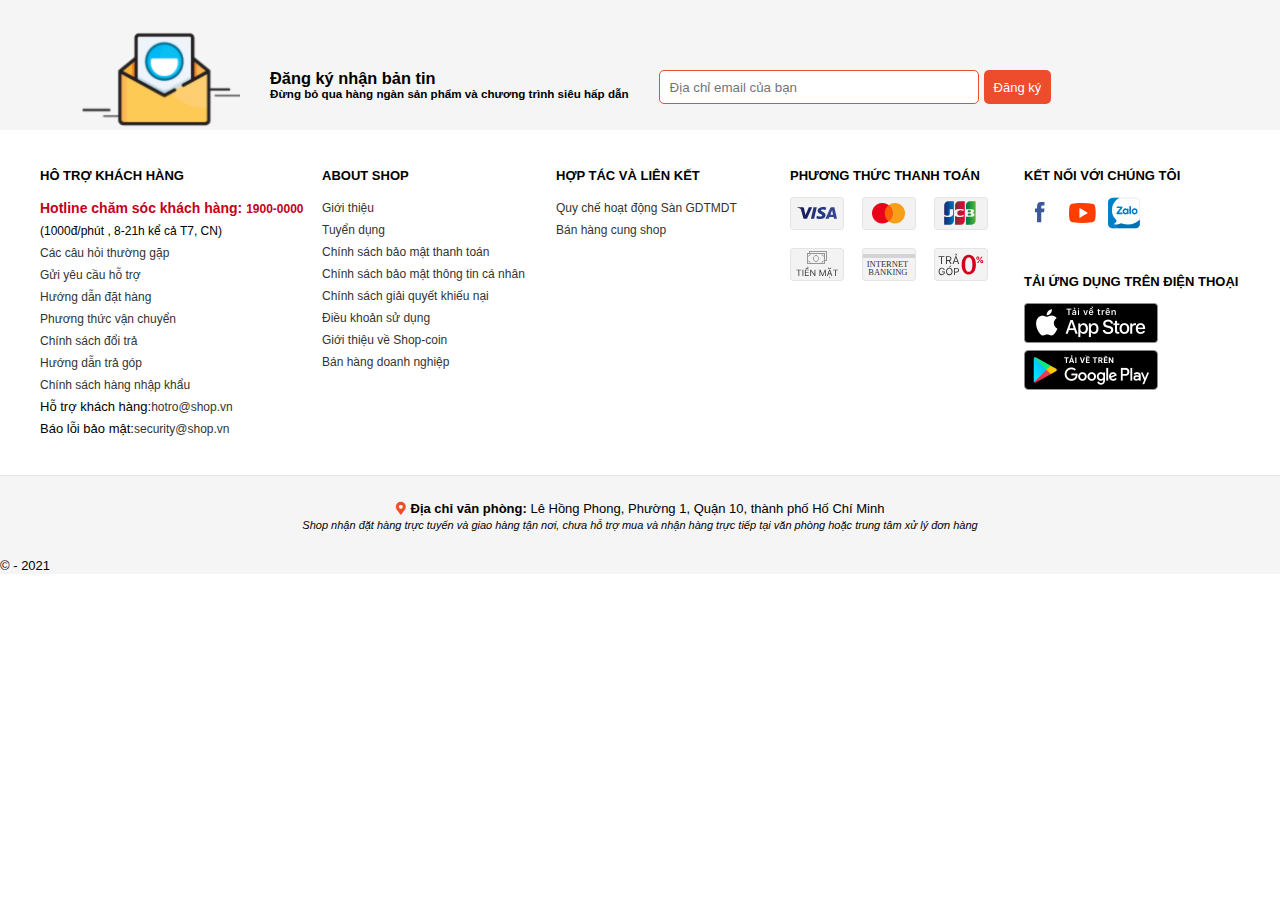
<file: footer.html>
<!DOCTYPE html>
<html>

<head>
    <meta http-equiv="Content-Type" content="text/html;charset=UTF-8">
    <meta name="viewport" content="width=device-width, initial-scale=1.0">
    <link rel="stylesheet" href="assets/css/footer.css">
    <link rel="stylesheet" href="assets/css/base.css">
    <link rel="stylesheet" href="/assets//font/fontawesome-free-5.15.3-web/css/all.min.css">
</head>

<body>
    <div class="footer">
        <div class="footer_container">
            <div class="footer_letter">
                <div class="letter-icon">
                    <img src="assets/img/newsletter.png" alt="Not Found">
                </div>
                <div class="letter-decripsion">
                    <h3>Đăng ký nhận bản tin</h3>
                    <h5>Đừng bỏ qua hàng ngàn sản phẩm và chương trình siêu hấp dẫn</h5>
                </div>
                <div class="letter-form">
                    <div class="input-wrapper">
                        <input type="text" placeholder="Địa chỉ email của bạn">
                    </div>
                    <button type="submit" class="btn-registerletter">Đăng ký</button>
                </div>
            </div>
            <div class="footer_information">
                <div class="information_container">
                    <div class="information-items">
                        <h4>HÔ TRỢ KHÁCH HÀNG</h4>
                        <p class="hotline">
                            Hotline chăm sóc khách hàng:
                            <a href="tel:1900-0000">1900-0000</a>
                            <span>(1000đ/phút , 8-21h kể cả T7, CN)</span>
                        </p>
                        <a href="#">Các câu hỏi thường gặp</a>
                        <a href="#">Gửi yêu cầu hỗ trợ</a>
                        <a href="#">Hướng dẫn đặt hàng</a>
                        <a href="#">Phương thức vận chuyển</a>
                        <a href="#">Chính sách đổi trả</a>
                        <a href="#">Hướng dẫn trả góp</a>
                        <a href="#">Chính sách hàng nhập khẩu</a>
                        <p>Hỗ trợ khách hàng:<a href="#">hotro@shop.vn</a></p>
                        <p>Báo lỗi bảo mật:<a href="#">security@shop.vn</a></p>
                    </div>
                    <div class="information-items">
                        <h4>ABOUT SHOP</h4>
                        <a href="#">Giới thiệu</a>
                        <a href="#">Tuyển dụng</a>
                        <a href="#">Chính sách bảo mật thanh toán</a>
                        <a href="#">Chính sách bảo mật thông tin cá nhân</a>
                        <a href="#">Chính sách giải quyết khiếu nại</a>
                        <a href="#">Điều khoản sử dụng</a>
                        <a href="#">Giới thiệu về Shop-coin</a>
                        <a href="#">Bán hàng doanh nghiệp</a>
                    </div>
                    <div class="information-items">
                        <h4>HỢP TÁC VÀ LIÊN KẾT</h4>
                        <a href="#">Quy chế hoạt động Sàn GDTMDT</a>
                        <a href="#">Bán hàng cung shop</a>
                    </div>
                    <div class="information-items">
                        <h4>PHƯƠNG THỨC THANH TOÁN</h4>
                        <div class="information-charge">
                            <img src="assets/img/visa.svg" alt="Not Found">
                            <img src="assets/img/mastercard.svg" alt="Not Found">
                            <img src="assets/img/jcb.svg" alt="Not Found">
                            <img src="assets/img/cash.svg" alt="Not Found">
                            <img src="assets/img/internet-banking.svg" alt="Not Found">
                            <img src="assets/img/installment.svg" alt="Not Found">
                        </div>
                    </div>
                    <div class="information-items">
                        <h4>KẾT NỐI VỚI CHÚNG TÔI</h4>
                        <div class ="information-connect">
                            <a href="#"><img src="assets/img/fb.svg" alt="Not Found"></a>
                            <a href="#"><img src="assets/img/youtube.svg" alt="Not Found"></a>
                            <a href="#"><img src="assets/img/zalo.svg" alt="Not Found" width="32px" height="32px"></a>
                        </div>
                        <h4>TẢI ỨNG DỤNG TRÊN ĐIỆN THOẠI</h4>
                        <div class="information-download">
                            <a href="#"><img src="assets/img/appstore.png" alt="Not Found"></a>
                            <a href="#"><img src="assets/img/playstore.png" alt="Not Found"></a>
                        </div>
                    </div>
                </div>
            </div>
            <div class="footer_address">
                <div class="address_container">
                    <div class="address-info">
                        <p><i class="fas fa-map-marker-alt"></i><span class="address-title">Địa chỉ văn phòng:</span> Lê Hồng Phong, Phường 1, Quận 10, thành phố Hố Chí Minh </p>
                        <p class="small-text">Shop nhận đặt hàng trực tuyến và giao hàng tận nơi, chưa hỗ trợ mua và nhận hàng trực tiếp tại văn phòng hoặc trung tâm xử lý đơn hàng</p>
                    </div>
                </div>
                
            </div>
            <div class="footer_copyright">
                &copy - 2021 
            </div>
                       
        </div>
    </div>
</body>

</html>
</file>
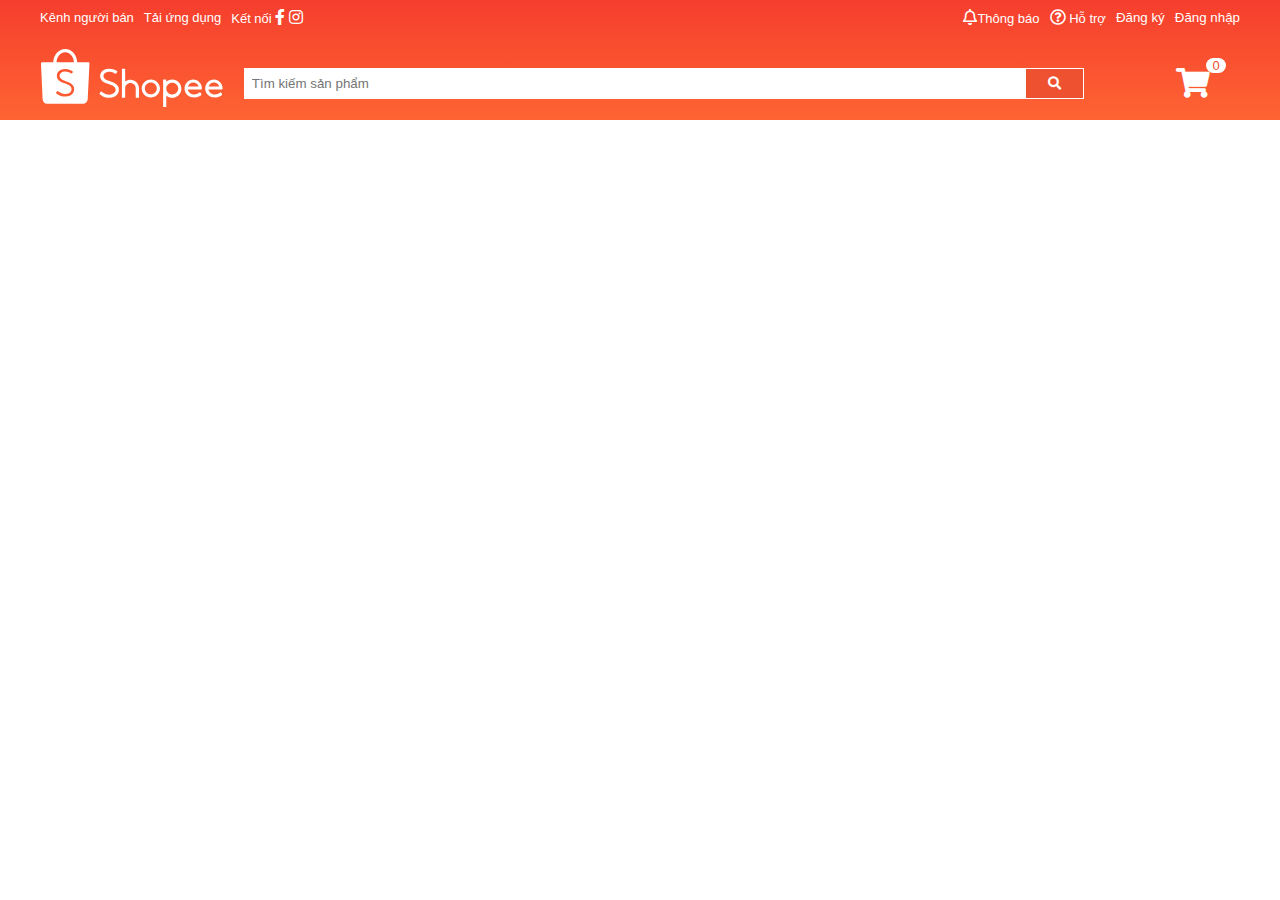
<file: header.html>
<!DOCTYPE html>
<html>

<head>
    <meta charset="UTF-8">
    <link rel="stylesheet" href="/assets/css/header.css">
    <link rel="stylesheet" href="/assets/css/base.css">
    <link rel="stylesheet" href="/assets//font/fontawesome-free-5.15.3-web/css/all.min.css">
</head>

<body>
    <div class="header">
        <div class="grid">
            <nav class="header__navbar">
                <ul class="header__navbar-list">
                    <li class="header__navbar-items"><a class="header__navbar-items-link" href="#">Kênh người bán</a>
                    </li>
                    <li class="header__navbar-items item-hovered-qr">
                        <a class="header__navbar-items-link " href="#">Tải ứng dụng</a>
                        <a class="header__navbar-items-link-hidden " href="#"><img src="/assets/img/QR_code.png"
                                alt="QR code" class="link-hidden-img"></a>
                    </li>
                    <li class="header__navbar-items">Kết nối
                        <a class="header__navbar-items-link" href="#"><i
                                class="header__navbar-icon fab fa-facebook-f"></i></a>
                        <a class="header__navbar-items-link" href="#"><i
                                class="header__navbar-icon fab fa-instagram"></i></a>
                    </li>
                </ul>
                <ul class="header__navbar-list">
                    <li class="header__navbar-items item-hovered-noti"><a class="header__navbar-items-link " href="#">
                            <i class="header__navbar-icon far fa-bell"></i>Thông báo</a>

                        <div class="header__navbar-items-notification">
                            <div class="notification-header">
                                <h4>Thông Báo Mới Nhận</h4>
                            </div>
                            <div class="notification-body">
                                <ul>
                                    <li>
                                        <a href="#">
                                            <div class="notification-detail">
                                                <img src="/assets/img/Notification_img.png" alt="Notification"
                                                    class="notification-img">
                                                <div>
                                                    <p class="notification-title">Phần tiêu đề của thông báo</p>
                                                    <p class="notification-description">Phần mô tả của thông báo Phần mô
                                                        tả
                                                        của thông báo Phần mô tả của thông báo Phần mô tả của thông báo
                                                        Phần
                                                        mô tả của thông báo Phần mô tả của thông báo Phần mô tả của
                                                        thông
                                                        báo</p>
                                                </div>

                                            </div>
                                        </a>
                                    </li>
                                    <li>
                                        <a href="#">
                                            <div class="notification-detail">
                                                <img src="/assets/img/Notification_img.png" alt="Notification"
                                                    class="notification-img">
                                                <div>
                                                    <p class="notification-title">Phần tiêu đề của thông báo</p>
                                                    <p class="notification-description">Phần mô tả của thông báo Phần mô
                                                        tả
                                                        của thông báo Phần mô tả của thông báo Phần mô tả của thông báo
                                                        Phần
                                                        mô tả của thông báo Phần mô tả của thông báo Phần mô tả của
                                                        thông
                                                        báo</p>
                                                </div>

                                            </div>
                                        </a>
                                    </li>
                                    <li>
                                        <a href="#">
                                            <div class="notification-detail">
                                                <img src="/assets/img/Notification_img.png" alt="Notification"
                                                    class="notification-img">
                                                <div>
                                                    <p class="notification-title">Phần tiêu đề của thông báo</p>
                                                    <p class="notification-description">Phần mô tả của thông báo Phần mô
                                                        tả
                                                        của thông báo Phần mô tả của thông báo Phần mô tả của thông báo
                                                        Phần
                                                        mô tả của thông báo Phần mô tả của thông báo Phần mô tả của
                                                        thông
                                                        báo</p>
                                                </div>

                                            </div>
                                        </a>
                                    </li>
                                    <li>
                                        <a href="#">
                                            <div class="notification-detail">
                                                <img src="/assets/img/Notification_img.png" alt="Notification"
                                                    class="notification-img">
                                                <div>
                                                    <p class="notification-title">Phần tiêu đề của thông báo</p>
                                                    <p class="notification-description">Phần mô tả của thông báo Phần mô
                                                        tả
                                                        của thông báo Phần mô tả của thông báo Phần mô tả của thông báo
                                                        Phần
                                                        mô tả của thông báo Phần mô tả của thông báo Phần mô tả của
                                                        thông
                                                        báo</p>
                                                </div>

                                            </div>
                                        </a>
                                    </li>
                                    <li>
                                        <a href="#">
                                            <div class="notification-detail">
                                                <img src="/assets/img/Notification_img.png" alt="Notification"
                                                    class="notification-img">
                                                <div>
                                                    <p class="notification-title">Phần tiêu đề của thông báo</p>
                                                    <p class="notification-description">Phần mô tả của thông báo Phần mô
                                                        tả
                                                        của thông báo Phần mô tả của thông báo Phần mô tả của thông báo
                                                        Phần
                                                        mô tả của thông báo Phần mô tả của thông báo Phần mô tả của
                                                        thông
                                                        báo</p>
                                                </div>

                                            </div>
                                        </a>
                                    </li>
                                    <li>
                                        <a href="#">
                                            <div class="notification-detail">
                                                <img src="/assets/img/Notification_img.png" alt="Notification"
                                                    class="notification-img">
                                                <div>
                                                    <p class="notification-title">Phần tiêu đề của thông báo</p>
                                                    <p class="notification-description">Phần mô tả của thông báo Phần mô
                                                        tả
                                                        của thông báo Phần mô tả của thông báo Phần mô tả của thông báo
                                                        Phần
                                                        mô tả của thông báo Phần mô tả của thông báo Phần mô tả của
                                                        thông
                                                        báo</p>
                                                </div>
                                            </div>
                                        </a>
                                    </li>
                                </ul>
                            </div>
                            <a href="#" class="notification-footer">Xem tất cả</a>
                        </div>

                    </li>
                    <li class="header__navbar-items"><a class="header__navbar-items-link" href="#"><i
                                class="header__navbar-icon far fa-question-circle"></i> Hỗ trợ </a></li>
                    <li class="header__navbar-items"><button class="header__navbar-items-link btn_register" >Đăng ký</button></li>
                    <li class="header__navbar-items"><button class="header__navbar-items-link btn_login" >Đăng nhập</button></li>
                </ul>
            </nav>
            <div class="header__navbarbottom">
                <div class="header__navbarbottom-items header__navbarbottom-items-logo ">
                    <a href="#" class="logo-select">
                        <svg viewBox="0 0 192 65"
                            class="shopee-svg-icon header-with-search__shopee-logo icon-shopee-logo">
                            <g fill-rule="evenodd">
                                <path
                                    d="M35.6717403 44.953764c-.3333497 2.7510509-2.0003116 4.9543414-4.5823845 6.0575984-1.4379707.6145919-3.36871.9463856-4.896954.8421628-2.3840266-.0911143-4.6237865-.6708937-6.6883352-1.7307424-.7375522-.3788551-1.8370513-1.1352759-2.6813095-1.8437757-.213839-.1790053-.239235-.2937577-.0977428-.4944671.0764015-.1151823.2172535-.3229831.5286218-.7791994.45158-.6616533.5079208-.7446018.5587128-.8221779.14448-.2217688.3792333-.2411091.6107855-.0588804.0243289.0189105.0243289.0189105.0426824.0333083.0379873.0294402.0379873.0294402.1276204.0990653.0907002.0706996.14448.1123887.166248.1287205 2.2265285 1.7438508 4.8196989 2.7495466 7.4376251 2.8501162 3.6423042-.0496401 6.2615109-1.6873341 6.7308041-4.2020035.5160305-2.7675977-1.6565047-5.1582742-5.9070334-6.4908212-1.329344-.4166762-4.6895175-1.7616869-5.3090528-2.1250697-2.9094471-1.7071043-4.2697358-3.9430584-4.0763845-6.7048539.296216-3.8283059 3.8501677-6.6835796 8.340785-6.702705 2.0082079-.004083 4.0121475.4132378 5.937338 1.2244562.6816382.2873109 1.8987274.9496089 2.3189359 1.2633517.2420093.1777159.2898136.384872.1510957.60836-.0774686.12958-.2055158.3350171-.4754821.7632974l-.0029878.0047276c-.3553311.5640922-.3664286.5817134-.447952.7136572-.140852.2144625-.3064598.2344475-.5604202.0732783-2.0600669-1.3839063-4.3437898-2.0801572-6.8554368-2.130442-3.126914.061889-5.4706057 1.9228561-5.6246892 4.4579402-.0409751 2.2896772 1.676352 3.9613243 5.3858811 5.2358503 7.529819 2.4196871 10.4113092 5.25648 9.869029 9.7292478M26.3725216 5.42669372c4.9022893 0 8.8982174 4.65220288 9.0851664 10.47578358H17.2875686c.186949-5.8235807 4.1828771-10.47578358 9.084953-10.47578358m25.370857 11.57065968c0-.6047069-.4870064-1.0948761-1.0875481-1.0948761h-11.77736c-.28896-7.68927544-5.7774923-13.82058185-12.5059489-13.82058185-6.7282432 0-12.2167755 6.13130641-12.5057355 13.82058185l-11.79421958.0002149c-.59136492.0107446-1.06748731.4968309-1.06748731 1.0946612 0 .0285807.00106706.0569465.00320118.0848825H.99995732l1.6812605 37.0613963c.00021341.1031483.00405483.2071562.01173767.3118087.00170729.0236381.003628.0470614.00554871.0704847l.00362801.0782207.00405483.004083c.25545428 2.5789222 2.12707837 4.6560709 4.67201764 4.7519129l.00576212.0055872h37.4122078c.0177132.0002149.0354264.0004298.0531396.0004298.0177132 0 .0354264-.0002149.0531396-.0004298h.0796027l.0017073-.0015043c2.589329-.0706995 4.6867431-2.1768587 4.9082648-4.787585l.0012805-.0012893.0017073-.0350275c.0021341-.0275062.0040548-.0547975.0057621-.0823037.0040548-.065757.0068292-.1312992.0078963-.1964115l1.8344904-37.207738h-.0012805c.001067-.0186956.0014939-.0376062.0014939-.0565167M176.465457 41.1518926c.720839-2.3512494 2.900423-3.9186779 5.443734-3.9186779 2.427686 0 4.739107 1.6486899 5.537598 3.9141989l.054826.1556978h-11.082664l.046506-.1512188zm13.50267 3.4063683c.014933.0006399.014933.0006399.036906.0008531.021973-.0002132.021973-.0002132.044372-.0008531.53055-.0243144.950595-.4766911.950595-1.0271786 0-.0266606-.000853-.0496953-.00256-.0865936.000427-.0068251.000427-.020262.000427-.0635588 0-5.1926268-4.070748-9.4007319-9.09145-9.4007319-5.020488 0-9.091235 4.2081051-9.091235 9.4007319 0 .3871116.022399.7731567.067838 1.1568557l.00256.0204753.01408.1013102c.250022 1.8683731 1.047233 3.5831812 2.306302 4.9708108-.00064-.0006399.00064.0006399.007253.0078915 1.396026 1.536289 3.291455 2.5833031 5.393601 2.9748936l.02752.0053321v-.0027727l.13653.0228215c.070186.0119439.144211.0236746.243409.039031 2.766879.332724 5.221231-.0661182 7.299484-1.1127057.511777-.2578611.971928-.5423827 1.37064-.8429007.128211-.0968312.243622-.1904632.34346-.2781231.051412-.0452164.092372-.083181.114131-.1051493.468898-.4830897.498124-.6543572.215249-1.0954297-.31146-.4956734-.586228-.9179769-.821744-1.2675504-.082345-.1224254-.154023-.2267215-.214396-.3133151-.033279-.0475624-.033279-.0475624-.054399-.0776356-.008319-.0117306-.008319-.0117306-.013866-.0191956l-.00256-.0038391c-.256208-.3188605-.431565-.3480805-.715933-.0970445-.030292.0268739-.131624.1051493-.14997.1245582-1.999321 1.775381-4.729508 2.3465571-7.455854 1.7760208-.507724-.1362888-.982595-.3094759-1.419919-.5184948-1.708127-.8565509-2.918343-2.3826022-3.267563-4.1490253l-.02752-.1394881h13.754612zM154.831964 41.1518926c.720831-2.3512494 2.900389-3.9186779 5.44367-3.9186779 2.427657 0 4.739052 1.6486899 5.537747 3.9141989l.054612.1556978h-11.082534l.046505-.1512188zm13.502512 3.4063683c.015146.0006399.015146.0006399.037118.0008531.02176-.0002132.02176-.0002132.044159-.0008531.530543-.0243144.950584-.4766911.950584-1.0271786 0-.0266606-.000854-.0496953-.00256-.0865936.000426-.0068251.000426-.020262.000426-.0635588 0-5.1926268-4.070699-9.4007319-9.091342-9.4007319-5.020217 0-9.091343 4.2081051-9.091343 9.4007319 0 .3871116.022826.7731567.068051 1.1568557l.00256.0204753.01408.1013102c.250019 1.8683731 1.04722 3.5831812 2.306274 4.9708108-.00064-.0006399.00064.0006399.007254.0078915 1.396009 1.536289 3.291417 2.5833031 5.393538 2.9748936l.027519.0053321v-.0027727l.136529.0228215c.070184.0119439.144209.0236746.243619.039031 2.766847.332724 5.22117-.0661182 7.299185-1.1127057.511771-.2578611.971917-.5423827 1.370624-.8429007.128209-.0968312.243619-.1904632.343456-.2781231.051412-.0452164.09237-.083181.11413-.1051493.468892-.4830897.498118-.6543572.215246-1.0954297-.311457-.4956734-.586221-.9179769-.821734-1.2675504-.082344-.1224254-.154022-.2267215-.21418-.3133151-.033492-.0475624-.033492-.0475624-.054612-.0776356-.008319-.0117306-.008319-.0117306-.013866-.0191956l-.002346-.0038391c-.256419-.3188605-.431774-.3480805-.716138-.0970445-.030292.0268739-.131623.1051493-.149969.1245582-1.999084 1.775381-4.729452 2.3465571-7.455767 1.7760208-.507717-.1362888-.982582-.3094759-1.419902-.5184948-1.708107-.8565509-2.918095-2.3826022-3.267311-4.1490253l-.027733-.1394881h13.754451zM138.32144123 49.7357905c-3.38129629 0-6.14681004-2.6808521-6.23169343-6.04042014v-.31621743c.08401943-3.35418649 2.85039714-6.03546919 6.23169343-6.03546919 3.44242097 0 6.23320537 2.7740599 6.23320537 6.1960534 0 3.42199346-2.7907844 6.19605336-6.23320537 6.19605336m.00172791-15.67913203c-2.21776751 0-4.33682838.7553485-6.03989586 2.140764l-.19352548.1573553V34.6208558c0-.4623792-.0993546-.56419733-.56740117-.56419733h-2.17651376c-.47409424 0-.56761716.09428403-.56761716.56419733v27.6400724c0 .4539841.10583425.5641973.56761716.5641973h2.17651376c.46351081 0 .56740117-.1078454.56740117-.5641973V50.734168l.19352548.1573553c1.70328347 1.3856307 3.82234434 2.1409792 6.03989586 2.1409792 5.27140956 0 9.54473746-4.2479474 9.54473746-9.48802964 0-5.239867-4.2733279-9.48781439-9.54473746-9.48781439M115.907646 49.5240292c-3.449458 0-6.245805-2.7496948-6.245805-6.1425854 0-3.3928907 2.79656-6.1427988 6.245805-6.1427988 3.448821 0 6.24538 2.7499081 6.24538 6.1427988 0 3.3926772-2.796346 6.1425854-6.24538 6.1425854m.001914-15.5438312c-5.28187 0-9.563025 4.2112903-9.563025 9.4059406 0 5.1944369 4.281155 9.4059406 9.563025 9.4059406 5.281657 0 9.562387-4.2115037 9.562387-9.4059406 0-5.1946503-4.280517-9.4059406-9.562387-9.4059406M94.5919049 34.1890939c-1.9281307 0-3.7938902.6198995-5.3417715 1.7656047l-.188189.1393105V23.2574169c0-.4254677-.1395825-.5643476-.5649971-.5643476h-2.2782698c-.4600414 0-.5652122.1100273-.5652122.5643476v29.2834155c0 .443339.1135587.5647782.5652122.5647782h2.2782698c.4226187 0 .5649971-.1457701.5649971-.5647782v-9.5648406c.023658-3.011002 2.4931278-5.4412923 5.5299605-5.4412923 3.0445753 0 5.516841 2.4421328 5.5297454 5.4630394v9.5430935c0 .4844647.0806524.5645628.5652122.5645628h2.2726775c.481764 0 .565212-.0824666.565212-.5645628v-9.5710848c-.018066-4.8280677-4.0440197-8.7806537-8.9328471-8.7806537M62.8459442 47.7938061l-.0053397.0081519c-.3248668.4921188-.4609221.6991347-.5369593.8179812-.2560916.3812097-.224267.551113.1668119.8816949.91266.7358184 2.0858968 1.508535 2.8774525 1.8955369 2.2023021 1.076912 4.5810275 1.646045 7.1017886 1.6975309 1.6283921.0821628 3.6734936-.3050536 5.1963734-.9842376 2.7569891-1.2298679 4.5131066-3.6269626 4.8208863-6.5794607.4985136-4.7841067-2.6143125-7.7747902-10.6321784-10.1849709l-.0021359-.0006435c-3.7356476-1.2047686-5.4904836-2.8064071-5.4911243-5.0426086.1099976-2.4715346 2.4015793-4.3179454 5.4932602-4.4331449 2.4904317.0062212 4.6923065.6675996 6.8557356 2.0598624.4562232.2767364.666607.2256796.9733188-.172263.035242-.0587797.1332787-.2012238.543367-.790093l.0012815-.0019308c.3829626-.5500403.5089793-.7336731.5403767-.7879478.258441-.4863266.2214903-.6738208-.244985-1.0046173-.459427-.3290803-1.7535544-1.0024722-2.4936356-1.2978721-2.0583439-.8211991-4.1863175-1.2199998-6.3042524-1.1788111-4.8198184.1046878-8.578747 3.2393171-8.8265087 7.3515337-.1572005 2.9703036 1.350301 5.3588174 4.5000778 7.124567.8829712.4661613 4.1115618 1.6865902 5.6184225 2.1278667 4.2847814 1.2547527 6.5186944 3.5630343 6.0571315 6.2864205-.4192725 2.4743234-3.0117991 4.1199394-6.6498372 4.2325647-2.6382344-.0549182-5.2963324-1.0217793-7.6043603-2.7562084-.0115337-.0083664-.0700567-.0519149-.1779185-.1323615-.1516472-.1130543-.1516472-.1130543-.1742875-.1300017-.4705335-.3247898-.7473431-.2977598-1.0346184.1302162-.0346012.0529875-.3919333.5963776-.5681431.8632459">
                                </path>
                            </g>
                        </svg>
                    </a>
                </div>
                <div class="header__navbarbottom-items header__navbarbottom-items-search ">
                    <div class="search-container">
                        <div class="search-input">
                            <form action=""><input type="text" name="btnSearch" id="btn-search" maxlength="128 "
                                    placeholder="Tìm kiếm sản phẩm"></form>
                        </div>
                        <button type="button" class="search-button"> <i class="fas fa-search"></i>

                        </button>
                    </div>
                </div>
                <div class="header__navbarbottom-items header__navbarbottom-items-cart ">
                    <div class="cart-container">
                        <div class="cart-icon">
                            <a href="">
                                <div class="cart-quanity">0</div>
                                <i class="fas fa-shopping-cart"></i>
                            </a>
                        </div>
                    </div>
                </div>
            </div>
        </div>
        <div class="modal">
            <div class="modal_register">
                <div class="modal_register-title">
                    <div>
                        <div class="modal_register-title-content">Đăng ký</div>
                    </div>
                </div>
                <form action="">
                    <div class="modal_register-item">
                        <input type="text" name="userName" id="inpUserName" placeholder="Email/Phone">
                    </div>
                    <div class="modal_register-item">
                        <input type="password" name="passWord" id="inpPass" placeholder="Password Minimum 6 chars">
                    </div>
                    <div class="modal_register-item">
                        <input type="password" name="confirmPassword" id="inpConfirmPass"
                            placeholder="Confirm Password">
                    </div>
                    <div class="modal_register-item ">
                        <button class="register-btn" >Đăng ký</button>
                    </div>
                    <div class="modal_register-social">
                        <div class="social-item">
                            <div class="social-hr"></div>
                            <div>Đăng Ký Với</div>
                            <div class="social-hr"></div>
                        </div>
                        <div class="social-item">
                            <div>
                                <a href="#" class="fb-btn social-btn ">
                                    <i class="fab fa-facebook-f"></i>
                                    <span>Facebook</span>
                                </a>
                            </div>
                            <div>
                                <a href="#" class="google-btn social-btn">
                                    <i class="fab fa-google"></i>
                                    <span>Google</span>
                                </a>
                            </div>
                            <div>
                                <a href="#" class="Twitter-btn social-btn">
                                    <i class="fab fa-twitter"></i>
                                    <span>Twitter</span>
                                </a>
                            </div>
                        </div>
                    </div>
                    <div class="modal_register-conver">
                        <div>Bạn đã có tài khoản ? </div>
                        <button class="btn_sublogin" type="button">Đăng nhập</button>
                    </div>
                </form>
            </div>

            <div class="modal_login">
                <div class="modal_login-title">
                    <div>
                        <div class="modal_login-title-content">Đăng nhập</div>
                    </div>
                </div>
                <form action="">
                    <div class="modal_login-item">
                        <input type="text" name="userName" id="inpUserName" placeholder="Email/Phone">
                    </div>
                    <div class="modal_login-item">
                        <input type="password" name="passWord" id="inpPass" placeholder="Password Minimum 6 chars">
                    </div>
                    <div class="modal_login-item ">
                        <button class="login-btn">Đăng nhập</button>
                    </div>
                    <div class="modal_login-link">
                        <a href="#">Quên mật khẩu</a>
                        <a href="#">Đăng nhập với SMS</a>
                    </div>
                    <div class="modal_login-social">
                        <div class="social-item">
                            <div class="social-hr"></div>
                            <div>Đăng Nhập Với</div>
                            <div class="social-hr"></div>
                        </div>
                        <div class="social-item">
                            <div>
                                <a href="#" class="fb-btn social-btn ">
                                    <i class="fab fa-facebook-f"></i>
                                    <span>Facebook</span>
                                </a>
                            </div>
                            <div>
                                <a href="#" class="google-btn social-btn">
                                    <i class="fab fa-google"></i>
                                    <span>Google</span>
                                </a>
                            </div>
                            <div>
                                <a href="#" class="Twitter-btn social-btn">
                                    <i class="fab fa-twitter"></i>
                                    <span>Twitter</span>
                                </a>
                            </div>
                        </div>
                    </div>
                    <div class="modal_login-conver">
                        <div>Bạn chưa có tài khoản ? </div>
                        <button class ="btn_subregister" type="button">Đăng ký</button>
                    </div>
                </form>
            </div>
        </div>
        <script src="/assets/javascript/modal.js"></script>
    </div>
    
</body>

</html>
</file>
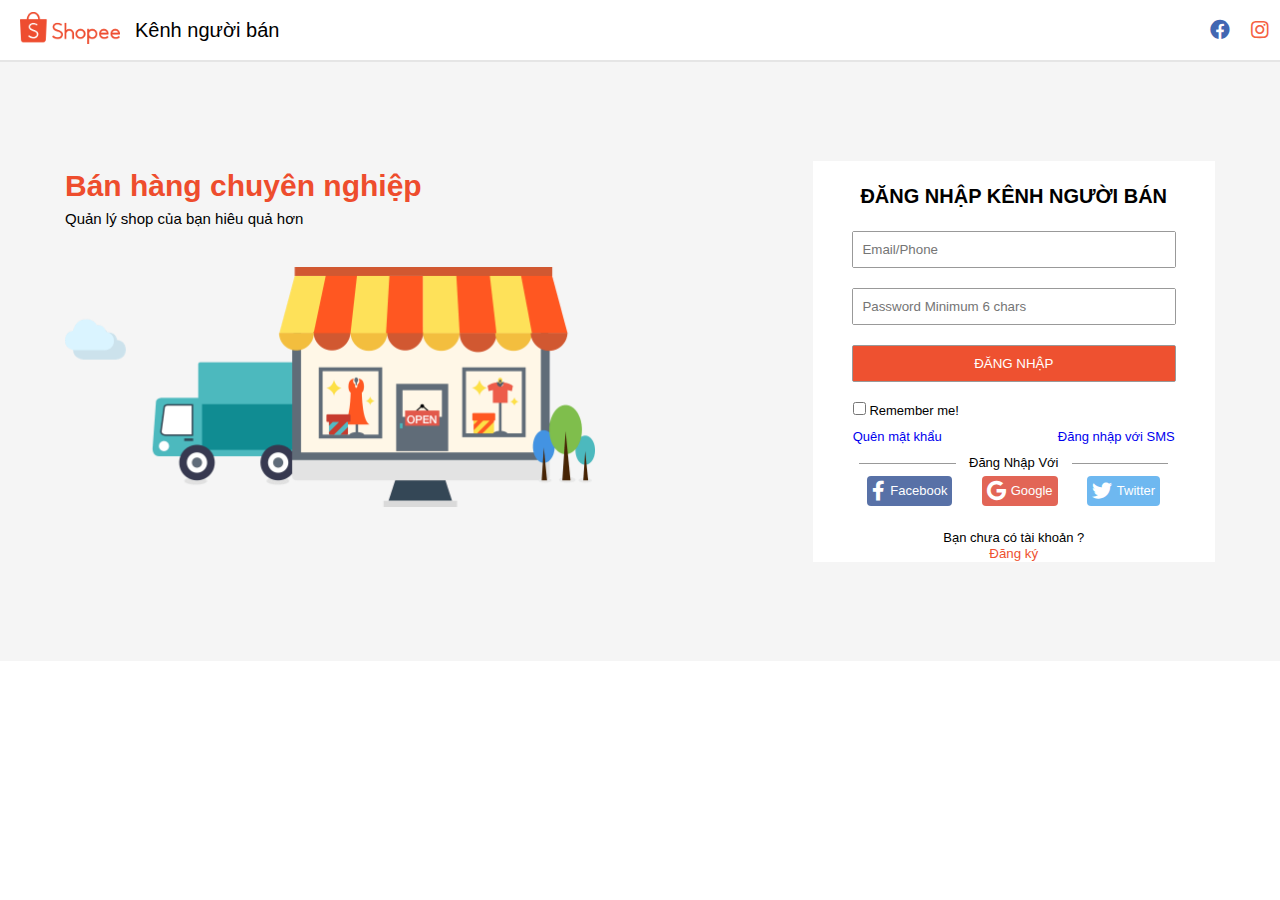
<file: sellerchannel.html>
<!DOCTYPE html>
<html>

<head>
    <meta name="viewport" content="width=device-width, initial-scale=1.0">
    <meta http-equiv="Content-Type" content="text/html;charset=UTF-8">
    <link rel="stylesheet" href="/assets//font/fontawesome-free-5.15.3-web/css/all.min.css">
    <link rel="stylesheet" href="/assets/css/sellerchannel.css">
    <link rel="stylesheet" href="/assets/css/base.css">
</head>

<body>
    <div class="sellerchannel_home_page">
        <div class="sellerchannel_header">
            <div class="sellerchannel_header_container">
                <div class="sellerchannel_header-left">
                    <a href="index.html">
                        <div class="sellerchannel_header-logo">
                            <img src="/assets/img/shopee-logo.png" alt="Not Found">
                        </div>
                    </a>
                    <div class="sellerchannel_header-title">
                        Kênh người bán
                    </div>
                </div>
                <div class="sellerchannel_header-right">
                    <div class="fb_wrapper"><i class="fab fa-facebook"></i></div>
                    <div class="inst_wrapper"><i class="fab fa-instagram"></i></div>
                </div>
            </div>
        </div>
        <div class="sellerchannel_body">
            <div class="sellerchannel_body_container">
                <div class="sellerchannel_body-left">
                    <div>
                        <h3>Bán hàng chuyên nghiệp</h3>
                        <p>Quản lý shop của bạn hiêu quả hơn</p>
                    </div>
                    <div><img src="/assets/img/sellerchannel.png" alt="Not Found"></div>
                </div>
                <div class="sellerchannel_login">
                    <div class="sellerchannel_login-title">
                        <div>
                            <div class="sellerchannel_login-title-content">Đăng nhập kênh người bán</div>
                        </div>
                    </div>
                    <form action="">
                        <div class="sellerchannel_login-item">
                            <input type="text" name="userName" id="inpUserName" placeholder="Email/Phone">
                        </div>
                        <div class="sellerchannel_login-item">
                            <input type="password" name="passWord" id="inpPass" placeholder="Password Minimum 6 chars">
                        </div>
                        <div class="sellerchannel_login-item ">
                            <button class="login-btn">Đăng nhập</button>
                        </div>
                        <div class="login_remember sellerchannel_login-item">
                            <input type="checkbox" >
                            <span>Remember me!</span>
                        </div>
                        <div class="sellerchannel_login-link">
                            <a href="#">Quên mật khẩu</a>
                            <a href="#">Đăng nhập với SMS</a>
                        </div>
                        <div class="sellerchannel_login-social">
                            <div class="social-item">
                                <div class="social-hr"></div>
                                <div>Đăng Nhập Với</div>
                                <div class="social-hr"></div>
                            </div>
                            <div class="social-item">
                                <div>
                                    <a href="#" class="fb-btn social-btn ">
                                        <i class="fab fa-facebook-f"></i>
                                        <span>Facebook</span>
                                    </a>
                                </div>
                                <div>
                                    <a href="#" class="google-btn social-btn">
                                        <i class="fab fa-google"></i>
                                        <span>Google</span>
                                    </a>
                                </div>
                                <div>
                                    <a href="#" class="Twitter-btn social-btn">
                                        <i class="fab fa-twitter"></i>
                                        <span>Twitter</span>
                                    </a>
                                </div>
                            </div>
                        </div>
                        <div class="sellerchannel_login-conver">
                            <div>Bạn chưa có tài khoản ? </div>
                            <button class="btn_subregister" type="button">Đăng ký</button>
                        </div>
                    </form>
                </div>
            </div>
        </div>
    </div>

</body>

</html>
</file>
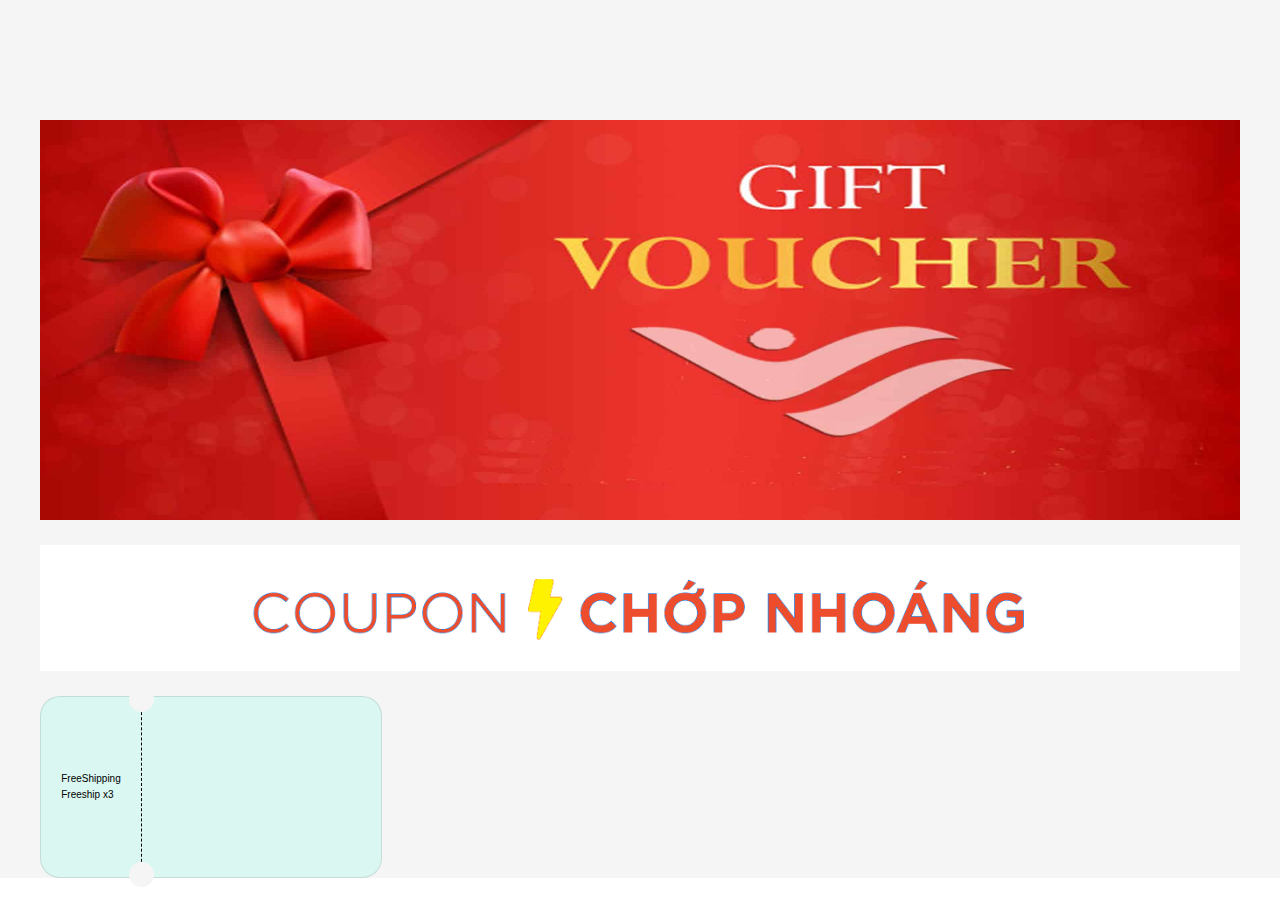
<file: voucher.html>
<!DOCTYPE html>
<html>

<head>
    <meta name="viewport" content="width=device-width, initial-scale=1.0">
    <meta http-equiv="Content-Type" content="text/html;charset=UTF-8">
    <link rel="stylesheet" href="/assets/css/base.css">
    <link rel="stylesheet" href="/assets/css/voucher.css">
    <script src="https://www.w3schools.com/lib/w3.js"></script>
</head>

<body>
    <div class="voucher_home_page">
        <div w3-include-html="header.html"></div>
        <div class="voucher_body">
            <div class="voucher_container">
                <div class="voucher-imgtop">
                    <img src="assets/img/gift-voucher-template.jpg" alt="Not Found">
                </div>
                <div class="voucher-img"> <img src="assets/img/couponchopnhoang.png" alt="Not Found"></div>

                <div class="voucher_wrapper">
                    <div class="voucher-ship">
                        <div class="couponleft">
                            <div class="couponleft-content">
                                <div class="coupon-name">FreeShipping</div>
                                <div class="coupon-quantity">Freeship x3</div>
                            </div>
                            <div class="circle-top circle"></div>
                            <div class="circle-bottom circle"></div>
                        </div>
                        <div class="couponright"></div>
                    </div>

                </div>
            </div>
        </div>
        <div w3-include-html="footer.html"></div>
    </div>

    <script>
        w3.includeHTML();
    </script>
</body>

</html>
</file>
<file: assets/css/footer.css>
.footer{
    font-size: 1.3rem;
    background-color: whitesmoke;
    padding-top: 3rem;
}
.footer_container{
    
}
.footer_letter{
    display: flex;
    max-width: 100%;
    height: 10rem;
    background-color: whitesmoke;
    padding: 0 8rem;
    width: 1200px;
    margin: 0 auto;
}
.letter-icon{
}
.letter-icon img{
    width: 16rem;
    max-width: 100%;
}

.letter-decripsion{
    padding-top: 4rem;
    padding-left: 3rem;
    font-size: 1.4rem;
}
.letter-form{
    padding-top: 4rem;
    padding-left: 3rem;
    display: flex;
    width: 40rem;
}   
.input-wrapper{
    background-color: #fff;
    width: 80%;
    height: 3.4rem;
    border: 0.1rem solid #ee4d2d;
    border-radius: 0.5rem;
    box-sizing: border-box;
    
}
.input-wrapper input{
    width: 94%;
    height: 100%;
    margin-left: 1rem;
    border-radius: 0.5rem;
}
.input-wrapper input:focus{
    outline: 0;
}
.btn-registerletter{
    cursor: pointer;
    height: 3.4rem;
    margin-left: 0.5rem;
    padding: 0 1rem;
    font-size: 1.3rem;
    color: #fff;
    background-color: #ee4d2d;
    border-radius: 0.5rem;
}
.btn-registerletter:hover{
    opacity: 0.7;
}
/*
---------------------------------------------------------------------------------------------
---------------------------------------------------------------------------------------------
*/
.footer_information{ 
   border-bottom: 0.1rem solid rgba(0,0,0,0.1);
   background-color: #fff;
}
.information_container{
    line-height: 2.2rem;
    display: flex;
    justify-content: space-between; 
    width: 1200px;
    max-width: 100%;
    margin: 0 auto;
    padding: 3.5rem 0;
}

.information_container a{
    text-decoration: none;
    display:block;
    color: rgb(51, 51, 51);
    font-size: 1.2rem;
}
.information-items{
    flex-basis: 18%;
    min-width: 20rem;
}
.information_container .information-items:nth-child(1)
{
    flex-basis: 22%;
}
.hotline{
    color: rgb(196, 1, 26);
    font-size: 1.4rem;
    font-weight: 700;
}
.hotline a{
    color: rgb(196, 1, 26);
    display: inline;
    font-weight: 700;
}
.hotline a:hover{
    opacity: 0.7;
}
.hotline span{
    display: block;
    color: initial;
    font-size: 1.2rem;
    font-weight: normal;
}
.information-items p>a{
    display: inline;
}
.information-items h4{
    margin-bottom: 1rem;
}
.information-charge{
    display: flex;
    flex-wrap: wrap;   
    justify-content: space-between;
}
.information-charge img{
    margin-right: 1.8rem;
    margin-bottom: 1.8rem;
}
.information-connect{
    display: flex;
}
.information-connect img{
    margin: 0 1rem 3.5rem 0; 
}
.information-download img{
    width: 13.4rem;
    max-width: 100%;
}
/*
--------------------------------------------------------------------------------------------------
--------------------------------------------------------------------------------------------------
*/
.footer_address{
    padding: 2.5rem 0;
}
.address_container{
    display: flex;
    justify-content: center;
}
.address-info{
    text-align: center;
}
.address-info i{ 
    color:#ee4d2d ;
}
.address-info span{ 
    padding-left: 0.5rem;
    font-weight: 700;
}
.small-text{
    font-size: 1.1rem;
    font-style: italic;
}
.footer_copyright{
    background-color: whitesmoke;
}
</file>
<file: assets/css/base.css>
*{  
    padding: 0;
    margin: 0;
    border: 0;}
html{
    font-size: 62.5%;
    font-family: Arial, Helvetica, sans-serif;
    line-height: 1.6rem;
    box-sizing: border-box;
    
}
.grid{
    width: 1200px;
    max-width: 100%;
    margin: 0 auto;
    height: 100%;
}
.grid__full-width{
    width: 100%;
}
.grid__row{
    display: flex;
    flex-wrap: wrap;
}

/*Modal box*/
.modal{
    display: none;
    position: fixed;
    z-index: 1;
    left: 0;
    top: 0;
    width: 100%;
    height: 100%;
    background-color: rgba(0, 0, 0, 0.4);
}
</file>
<file: assets/css/header.css>
.header{
    height: 120px;
    width: 100%;
    background-image: linear-gradient(0,#fe6433,#f53e2d);
    font-size: 1.3rem;
    position: fixed;
    z-index: 1;
}
.header__navbar{
    display: flex;
    justify-content: space-between;
    color: #fff;
    height: 30%;
}
.header__navbar-list{
    list-style: none;
    display: flex;
    justify-content: center;
    align-items: center;
}
.btn_register{
    border: none;
    background: none;
}
.btn_login{
    border: none;
    background: none;
}
.header__navbar-items{
    display: inline-block;
    margin-right: 1rem;
}
.header__navbar-items:last-child{
    margin-right: 0;
}
.header__navbar-items-link{
    text-decoration: none;
    color: #fff;
    display: inline-block;
    cursor: pointer;
}
.item-hovered-qr{
    position: relative;
}

.header__navbar-items-link-hidden{
    position: absolute;
    top: 100%;
    left: 0;
    display: none;
}
.link-hidden-img{
    width: 100%;
    height: auto;
    padding-top: 1rem;
}
.item-hovered-qr:hover a{
    display: block;
}
.header__navbar-items-link:hover{
    color: rgba(255, 255, 255, 0.6);
}
.fa-facebook-f,.fa-instagram ,.fa-bell, .fa-question-circle{
    font-size: 1.6rem;
}

.item-hovered-noti{
    position: relative;
}
.item-hovered-noti:hover .header__navbar-items-notification{
    display: block;
}
/*Notification*/
.header__navbar-items-notification::before{
    position: absolute;
    width: 0;
    height: 0; 
    border-left: 12px solid transparent;
    border-right: 12px solid transparent;
    border-bottom: 12px solid #fff;
    display: block;
    content: "";
    left: 90%;
    top: -10px;
}
.header__navbar-items-notification{
    position: absolute;
    display: none;
    top: 100%;
    right: 0;
    width: 40rem;
    height: 50rem;
    border: 0.1rem solid #D3D3D3;
    border-top:1rem solid #f74a2e;
    background-color: #fff;
}

.notification-header{
    height: 7.2%;
    line-height: 3.6rem;
    text-align: left;
    color: rgba(0,0,0,0.4);
}

.notification-body{
    height: 85.6%;
}
.notification-body ul{
    list-style-type: none;
}
.notification-body ul li{
   height: 7rem;
}
.notification-detail:hover,.notification-footer:hover{
    background-color: rgba(230, 230, 230, 0.6); 
    cursor: pointer;
}
.notification-body ul li a{
    text-decoration: none;
    
 }
.notification-detail{
    height: 6rem;
    padding: 0.5rem 0;
    
}
.notification-detail div{
    overflow: hidden;
    text-overflow: clip;
    height:6rem ;
    padding-left: 0.5rem;
    padding-right: 0.25rem;
    margin: 0;
}
.notification-img{
    float: left;
    width: 5rem;
    height: 5rem;
}

.notification-title{
    font-weight: bold;
    text-indent: 1rem;
}

.notification-description{
    text-indent: 1rem;
}

.notification-footer{
    color: black;
    height: 7.2%;
    line-height: 3.6rem;
    text-align: center;
    display: block;
    text-decoration: none;
}

/*Register*/
.modal_register{
    background-color: #fff;
    width: 30%;
    height: 60%;
    margin: 10% auto;
    display: none;
}
.modal_register-title{
    width: 80%;
    margin: 0 auto;
    height: 15%;
    display: flex;
    align-items: center;
}
.modal_register-title-content{
    font-size: 2rem;
    color: black;
    font-weight: bold;
}
.modal_register-item{
    border: 0.1rem solid rgba(0,0,0,0.4);
    border-radius: 2px;
    height: 3.5rem;
    width: 80%;
    margin: 0 auto;
    margin-bottom: 2rem;
}
.modal_register-item input{
    height: 100%;
    width: 97%;
    padding-left: 3%;
}
.register-btn{
    height: 100%;
    width: 100%;
    background-color: #ee5130;
    color: #fff;
    text-transform: uppercase;
}
.modal_login-link{
    display:flex;
    justify-content: space-between;
    width: 80%;
    margin: 0 auto;
    margin-bottom: 2rem;
}
.modal_login-link a{ 
    text-decoration: none;
}
.modal_register-social{
    height: 3.5rem;
    width: 80%;
    margin: 0 auto;
    margin-bottom: 3rem;
}
.social-item{
    display: flex;
    justify-content: space-around;
    align-items: center;
    margin-bottom: 0.5rem;
}
.social-hr{
    background-color: rgba(0,0,0,0.4);
    width: 30%;
    height: 0.1rem;
}
.social-btn{
  height: 3rem;
  text-decoration: none;
  color: white;
  border: none;
  border-radius: 4px;
  opacity: 0.85;
  display: flex;
  align-items: center;
}

.google-btn{
    background-color: #dd4b39; 
}
.fb-btn {
    background-color: #3B5998;
}
.Twitter-btn{
    background-color:#55ACEE;
}
.google-btn .fa-google,.fb-btn .fa-facebook-f ,.Twitter-btn .fa-twitter{
    font-size: 2rem;
    padding: 0 0.5rem;    
}
.social-btn span{
    padding-right: 0.5rem;    
}
.modal_register-conver{
    margin: 0 auto;
    width: 80%;
    text-align: center;
}
.modal_register-conver button{
    text-decoration: none;
    color: #ee5130;
    border: none;
    background: none;
}
/*Login*/
.modal_login{
    background-color: #fff;
    width: 30%;
    height: 60%;
    margin: 10% auto;
    display: none;
}
.modal_login-title{
    width: 80%;
    margin: 0 auto;
    height: 15%;
    display: flex;
    align-items: center;
}
.modal_login-title-content{
    font-size: 2rem;
    color: black;
    font-weight: bold;
}
.modal_login-item{
    border: 0.1rem solid rgba(0,0,0,0.4);
    border-radius: 2px;
    height: 3.5rem;
    width: 80%;
    margin: 0 auto;
    margin-bottom: 2rem;
}
.modal_login-item input{
    height: 100%;
    width: 97%;
    padding-left: 3%;
}
.login-btn{
    height: 100%;
    width: 100%;
    background-color: #ee5130;
    color: #fff;
    text-transform: uppercase;
}
.modal_login-link{
    display:flex;
    justify-content: space-between;
    width: 80%;
    margin: 0 auto;
    margin-bottom: 2rem;
}
.modal_login-link a{ 
    text-decoration: none;
}
.modal_login-social{
    height: 3.5rem;
    width: 80%;
    margin: 0 auto;
    margin-bottom: 4rem;
}
.social-item{
    display: flex;
    justify-content: space-around;
    align-items: center;
    margin-bottom: 0.5rem;
}
.social-hr{
    background-color: rgba(0,0,0,0.4);
    width: 30%;
    height: 0.1rem;
}
.social-btn{
  height: 3rem;
  text-decoration: none;
  color: white;
  border: none;
  border-radius: 4px;
  opacity: 0.85;
  display: flex;
  align-items: center;
}

.google-btn{
    background-color: #dd4b39; 
}
.fb-btn {
    background-color: #3B5998;
}
.Twitter-btn{
    background-color:#55ACEE;
}
.google-btn .fa-google,.fb-btn .fa-facebook-f ,.Twitter-btn .fa-twitter{
    font-size: 2rem;
    padding: 0 0.5rem;    
}
.social-btn span{
    padding-right: 0.5rem;    
}
.modal_login-conver{
    margin: 0 auto;
    width: 80%;
    text-align: center;
}
.modal_login-conver button{
    text-decoration: none;
    color: #ee5130;
    border: none;
    background: none;
}
/*Header navbar bottom*/
.header__navbarbottom{
    height: 70%;
    width: 100%;
    display: flex;
    justify-content:flex-start;
    align-items: center;
}
/*Logo*/
.header__navbarbottom-items-logo
{
    width: 17%;
    height: 75%;
}
.logo-select{
    display: block;
}
.logo-select svg{
    width: 90%;
    fill: #fff;
}
/*Search Bar*/
.header__navbarbottom-items-search{
    width: 70%;
    height: 75%;
}
.search-container{
    display: flex;
    height: 50%;
    width: 100%;
    margin-top:2.5%;
    background-color: #fff;
    justify-content: flex-start;
    align-items: center;
}
.search-input{
    width: 93%;
    height: 100%;
}
.search-input form{
    height: 100%;
    width: 100%;
}
.search-input form input{
    border: none;
    outline: none;
    line-height: 100%;
    height: 100%;
    width: 99%;
    padding-left: 1%;
}
.search-button{
    background-color:#ee5130 ;
    width: 7%;
    height: 97%;
    line-height: 100%;
    text-align: center;
    cursor: pointer;
    border: 0.1rem solid #fff;
    box-sizing: border-box;color:#fff;
}

/*Cart*/
.header__navbarbottom-items-cart{
    width: 13%;
    height: 100%;
}
.cart-container{
    height: 95%;
    display: flex;
    justify-content: center;
    align-items: center;
}

.cart-icon{
    position: relative;
    left: 20%;
    
}
.cart-icon a{
    cursor: pointer;
    text-decoration: none;
    color: #fff;
}

.fa-shopping-cart{
    font-size: 3rem;
}

.cart-quanity{
    height: 1.5rem;
    width: 2.0rem;
    position: relative;
    border-radius: 15px;
    color:#ee4d2d;
    background-color: #fff;
    text-align: center;
    top: 0.5rem;
    left: 3rem;
}
</file>
<file: assets/css/sellerchannel.css>
.sellerchannel_home_page{
    width: 100%;
    height: 100%;
    background-color: whitesmoke;
    font-size: 1.3rem;
}
.sellerchannel_header_container{
    display: flex;
    justify-content: space-between;
    height: 60px;
    width: 100%;
    position: fixed;
    top: 0;
    left: 0; 
    z-index: 1; 
    background-color: #fff;
    border-bottom: 0.2rem solid rgba(0,0,0,0.1);
}
.sellerchannel_header-left{
    display: flex;
    align-items: center;
    margin-left: 2rem;
}

.sellerchannel_header-logo{
    width: 100px;
}
.sellerchannel_header-logo img{
    width: 100%;
    max-width: 100%;
}

.sellerchannel_header-title{
    font-size: 2rem;
    margin-left: 1.5rem;
}
.sellerchannel_header-right{
    height: 100%;
    width: 8rem;
    display: flex;
    justify-content: space-around;
    align-items: center;
}
.fb_wrapper,.inst_wrapper{
    font-size: 2rem;
    height: 3rem;
    width: 3rem;
    line-height: 3rem;
    vertical-align: middle;
    text-align: center;
}
.inst_wrapper .fa-instagram {
    color: #F56040;
}
.fb_wrapper .fa-facebook {
    color: #4267B2;
}

.inst_wrapper .fa-instagram:hover{
    border: 0.5rem solid rgba(245,96,64,0.5);
    border-radius: 1rem;
}

.fb_wrapper .fa-facebook:hover{
    border: 0.5rem solid rgba(59,89,152,0.5);
    border-radius: 2rem;
}
/*
------------------------------------------------------------------------------------------------
*/
.sellerchannel_body{
    width: 100%;
    height: 100%;
    margin-top:61px ;
}
.sellerchannel_body_container{
    width: 1150px;
    max-height: 400px;
    margin: 0 auto;
    padding: 10rem 0;
    display: flex;
    justify-content: space-between;
}
.sellerchannel_body-left{
    max-width: 53rem;
}
.sellerchannel_body-left h3{
    font-size: 3rem;
    color: #ee4d2d;
    line-height: 5rem;
}
.sellerchannel_body-left p{
    font-size: 1.5rem;
    margin-bottom: 4rem;
}
.sellerchannel_body-left img{
    width: 100%;
    max-width: 100%;
}

.sellerchannel_login{
    background-color: #fff;
    width: 35%;
    height: 100%;
}
.sellerchannel_login-title{
    padding: 1rem 0;
    width: 100%;
    margin: 0 auto;
    height: 5rem;
    display: flex;
    justify-content: center;
    align-items: center;
}
.sellerchannel_login-title-content{
    font-size: 2rem;
    color: black;
    font-weight: bold;
    text-transform: uppercase;
    text-align: center;
}
.sellerchannel_login-item{
    border: 0.1rem solid rgba(0,0,0,0.4);
    border-radius: 2px;
    height: 3.5rem;
    width: 80%;
    margin: 0 auto;
    margin-bottom: 2rem;
}
.sellerchannel_login-item input[type="text"],input[type="password"]{
    height: 100%;
    width: 97%;
    padding-left: 3%;
}
.login-btn{
    height: 100%;
    width: 100%;
    background-color: #ee5130;
    color: #fff;
    text-transform: uppercase;
}
.sellerchannel_login-link{
    display:flex;
    justify-content: space-between;
    width: 80%;
    margin: 0 auto;
    margin-bottom: 1rem;
}
.sellerchannel_login-link a{ 
    text-decoration: none;
}
.sellerchannel_login-social{
    height: 3.5rem;
    width: 80%;
    margin: 0 auto;
    margin-bottom: 4rem;
}
.social-item{
    display: flex;
    justify-content: space-around;
    align-items: center;
    margin-bottom: 0.5rem;
}
.social-hr{
    background-color: rgba(0,0,0,0.4);
    width: 30%;
    height: 0.1rem;
}
.social-btn{
  height: 3rem;
  text-decoration: none;
  color: white;
  border: none;
  border-radius: 4px;
  opacity: 0.85;
  display: flex;
  align-items: center;
}

.google-btn{
    background-color: #dd4b39; 
}
.fb-btn {
    background-color: #3B5998;
}
.Twitter-btn{
    background-color:#55ACEE;
}
.google-btn .fa-google,.fb-btn .fa-facebook-f ,.Twitter-btn .fa-twitter{
    font-size: 2rem;
    padding: 0 0.5rem;    
}
.social-btn span{
    padding-right: 0.5rem;    
}
.sellerchannel_login-conver{
    margin: 0 auto;
    width: 80%;
    text-align: center;
}
.sellerchannel_login-conver button{
    text-decoration: none;
    color: #ee5130;
    border: none;
    background: none;
}
.login_remember{
    border: 0;
    height: auto;
    margin-bottom: 1rem;
}
</file>
<file: assets/css/voucher.css>
.voucher_home_page{
    width: 100%;
    height: 100%;
}
.voucher_body{
    padding-top: 12rem;
    height: 100%;
    width: 100%;
    background-color: whitesmoke;
}
.voucher_container{
    width: 1200px;
    margin: 0 auto;
}
.voucher-img{
    
}
.voucher-imgtop img{
    width: 100%;
    max-width: 100%;
    max-height: 40rem;
}
.voucher-img{
    margin-top: 2rem;
}
.voucher-img img{
    width: 100%;
    max-width: 100%;
}

.voucher_wrapper{
    width: 100%;
    margin-top: 2rem;
}
.voucher-ship{
    width: 340px;
    height: 180px; 
    border-radius: 2rem;
    background-color: #daf7f2;
    display: flex;
    border: 0.1rem solid rgba(0,0,0,0.1);
}
.couponleft{
    position: relative;
    border-right: 0.1rem dashed black;
    width: 100px;
    display: flex;
    justify-content: center;
    align-items: center;
}
.circle{
    background-color: whitesmoke;
    height: 25px;
    width: 25px;
    border-radius: 2rem;
    position: absolute;
    z-index: 1;
}
.circle-top{
    top: -10px;
    right: -13px;
}
.circle-bottom{
    bottom: -10px;
    right: -13px;
}
</file>
